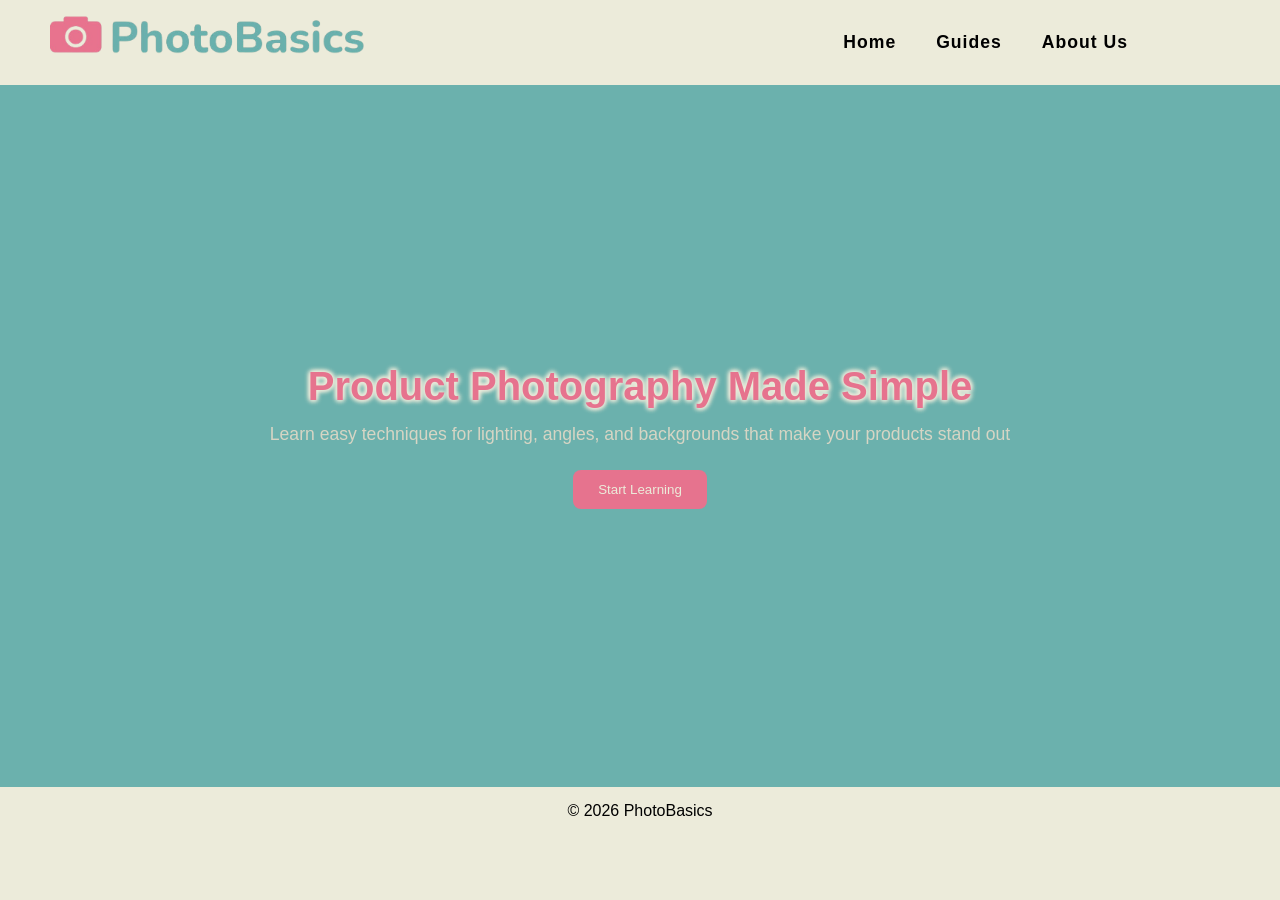
<file: index.html>
<!DOCTYPE html>
<html lang="en">
<head>
    <meta charset="UTF-8">
    <meta name="viewport" content="width=device-width, initial-scale=1.0">
    <title>Photo Basics Home Page</title>
    <link rel="icon" href="images/logo.png">
    <link rel="stylesheet" href="Styles/style.css">
</head>
<body>
    <header>
        <nav>

            <a href="index.html">
                <img src="images/photo_basics_logo_with_words-removebg-preview.png" alt="logo" class="logo">
            </a>

            <div class="nav-links">
                <a href="index.html"> Home</a>
                <a href="guides.html">Guides</a>
                <a href="about.html">About Us</a>
            </div>
        </nav>
    </header>


    <section class="hero">
        <h1>Product Photography Made Simple</h1>
        <p>Learn easy techniques for lighting, angles, and backgrounds that make your products stand out</p>
        <a href="guides.html">
            <button> Start Learning</button>
        </a>
    </section>

    <footer>
       <p>&copy; 2026 PhotoBasics</p>
    </footer>
    
    
</body>
</html>
</file>
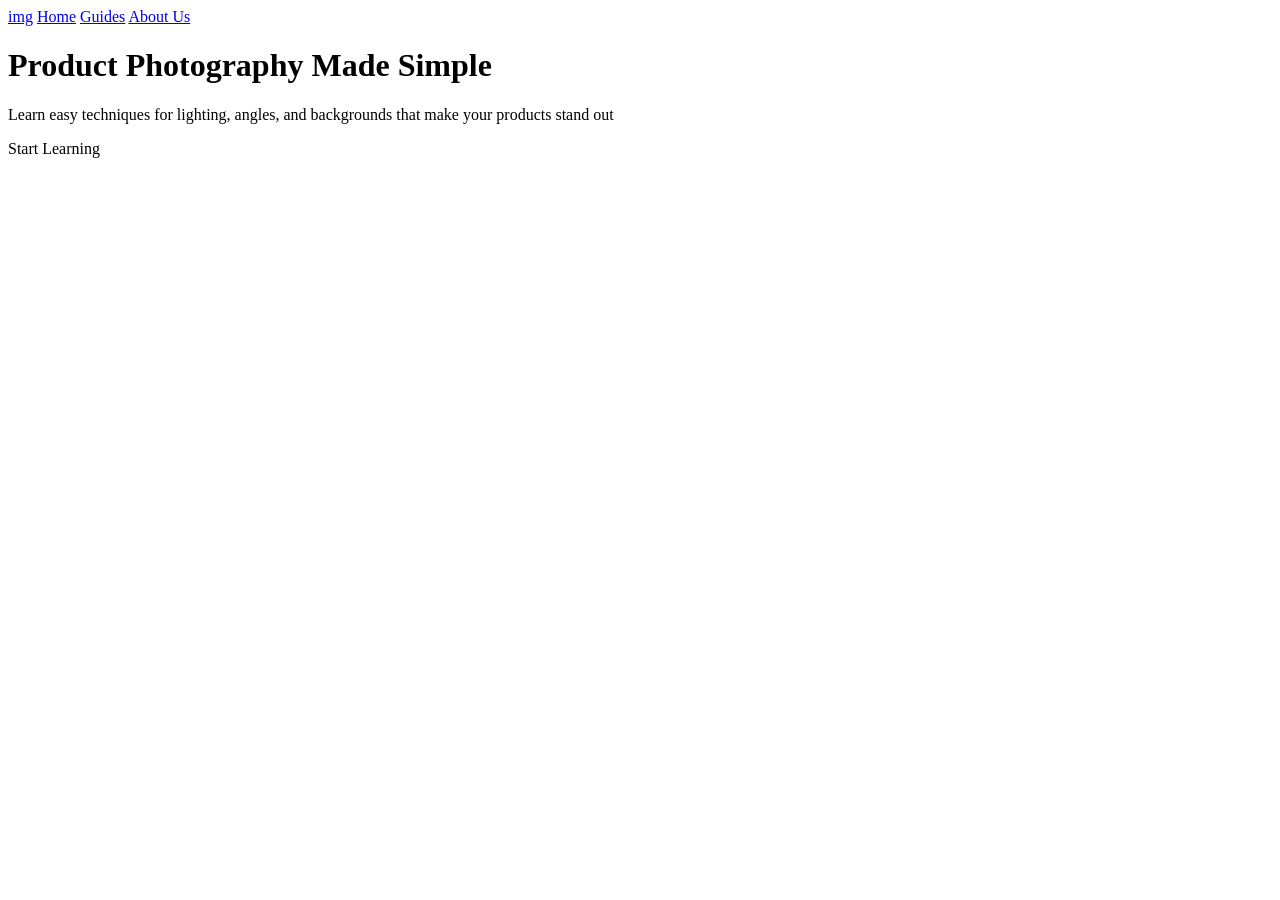
<file: index stuff/index.html>
<!DOCTYPE html>
<html lang="en">
<head>
    <meta charset="UTF-8">
    <meta name="viewport" content="width=device-width, initial-scale=1.0">
    <title>Document</title>
</head>
<body>
    <header>
        <nav>

            <a href="index.html">img</a>
            <a href="index.html"> Home</a>
            <a href="#">Guides</a>
            <a href="#">About Us</a>
        </nav>
    </header>



    <h1>Product Photography Made Simple</h1>
    <p>Learn easy techniques for lighting, angles, and backgrounds that make your products stand out</p>
    <p>Start Learning</p>

    
    
</body>
</html>
</file>
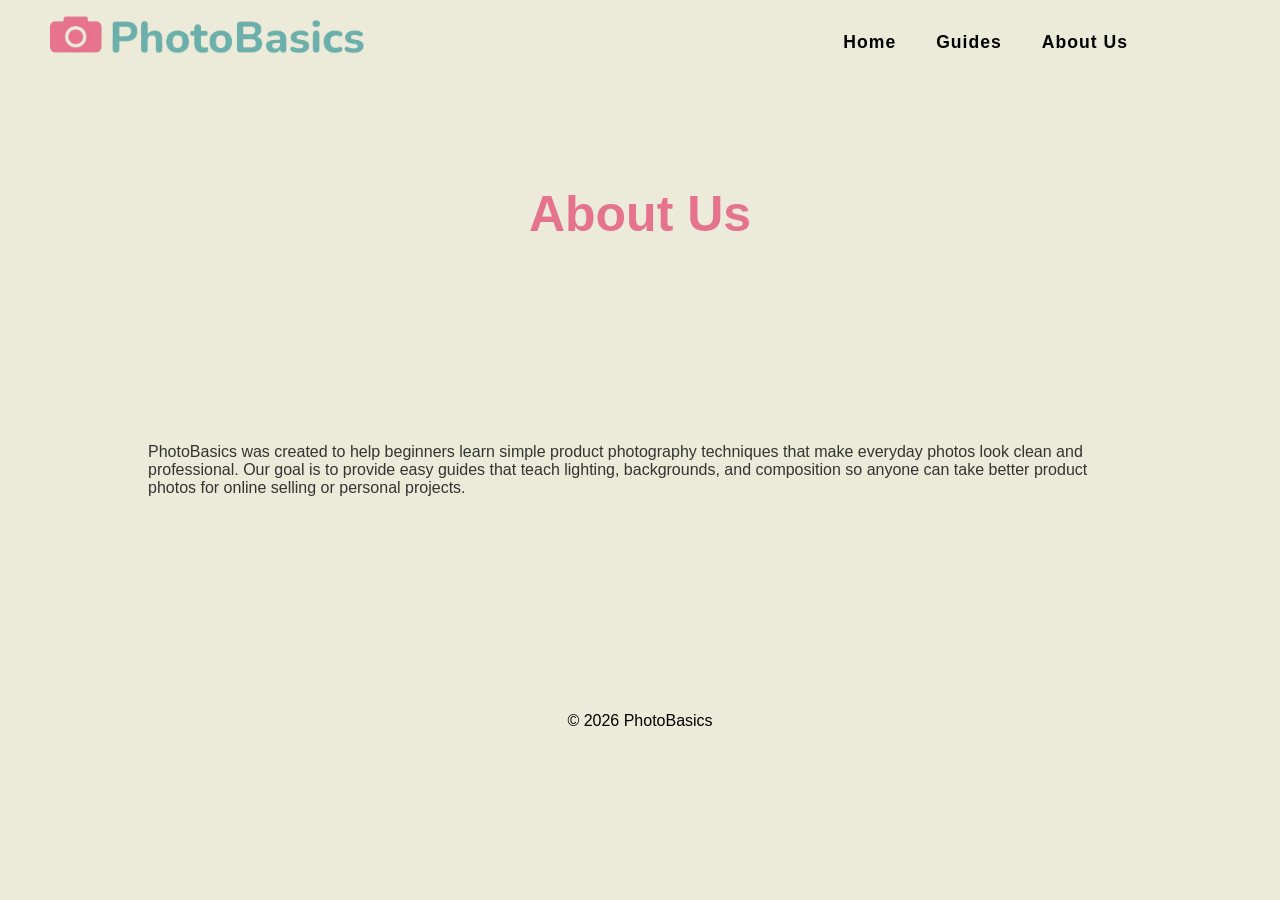
<file: about.html>
<!DOCTYPE html>
<html lang="en">
<head>
    <meta charset="UTF-8">
    <meta name="viewport" content="width=device-width, initial-scale=1.0">
    <title>About Us</title>
    <link rel="stylesheet" href="Styles/style.css">
    <link rel="stylesheet" href="Styles/about.css">
</head>
<body>
    <header>
        <nav>

            <a href="index.html">
                <img src="images/photo_basics_logo_with_words-removebg-preview.png" alt="logo" class="logo">
            </a>

            <div class="nav-links">
                <a href="index.html"> Home</a>
                <a href="guides.html">Guides</a>
                <a href="about.html">About Us</a>
            </div>
        </nav>
    </header>
    <div>
        <h1>About Us</h1>
        <p>PhotoBasics was created to help beginners learn simple product photography techniques that make everyday photos look clean and professional. Our goal is to provide easy guides that teach lighting, backgrounds, and composition so anyone can take better product photos for online selling or personal projects.</p>
    </div>
    <footer>
       <p>&copy; 2026 PhotoBasics</p>
    </footer>
</body>
</html>
</file>
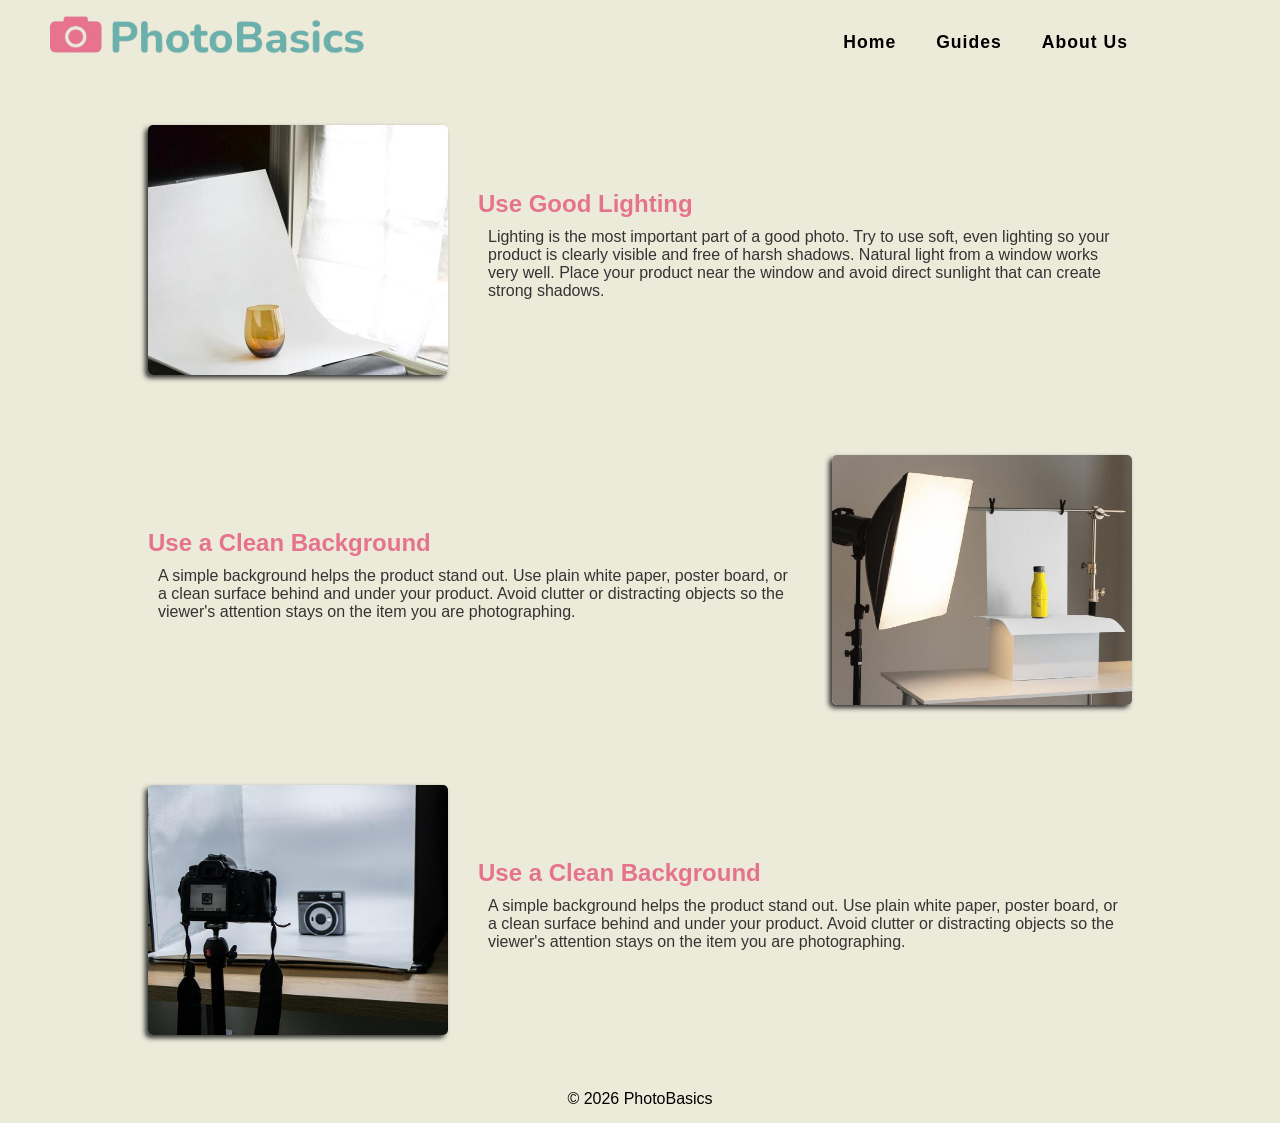
<file: guides.html>
<!DOCTYPE html>
<html lang="en">
<head>
    <meta charset="UTF-8">
    <meta name="viewport" content="width=device-width, initial-scale=1.0">
    <title>Guides</title>
    <link rel="stylesheet" href="Styles/style.css">
    <link rel="stylesheet" href="Styles/guides.css">
</head>
<body>
    <header>
        <nav>

            <a href="index.html">
                <img src="images/photo_basics_logo_with_words-removebg-preview.png" alt="logo" class="logo">
            </a>

            <div class="nav-links">
                <a href="index.html"> Home</a>
                <a href="guides.html">Guides</a>
                <a href="about.html">About Us</a>
            </div>
        </nav>
    </header>
    <div class="tip">
        <img src="images/stock1.jpg">
        <div class="text">
            <h2>Use Good Lighting</h2>
            <p>Lighting is the most important part of a good photo. Try to use soft, even lighting so your product is clearly visible and free of harsh shadows. Natural light from a window works very well. Place your product near the window and avoid direct sunlight that can create strong shadows.</p>
        </div>
    </div>
    <div class="tip_reversed">
        <div class="text">
            <h2>Use a Clean Background</h2>
            <p>A simple background helps the product stand out. Use plain white paper, poster board, or a clean surface behind and under your product. Avoid clutter or distracting objects so the viewer's attention stays on the item you are photographing.</p>
        </div>
        <img src="images/stock2.jpg">
    </div>
    <div class="tip">
        <img src="images/stock3.jpg">
        <div class="text">
            <h2>Use a Clean Background</h2>
            <p>A simple background helps the product stand out. Use plain white paper, poster board, or a clean surface behind and under your product. Avoid clutter or distracting objects so the viewer's attention stays on the item you are photographing.</p>
        </div>
    </div>
    <footer>
       <p>&copy; 2026 PhotoBasics</p>
    </footer>
</body>
</html>
</file>
<file: Styles/style.css>
* {
    margin: 0;
    padding: 0;
    box-sizing: border-box;
}

div {
    margin: 0 10%;
}

body {
    font-family: "Nunito", Arial, sans-serif;
    background-color: #ecebda;
    color: #333;
}

header {
    background-color: #ecebda;
    padding: 15px 30px;
}

.logo {
    height: 50px;
    width: auto;
}

nav {
    display: flex;
    justify-content: space-between;
    align-items: center;
    width: 100%;
}

.nav-links {
    display: flex;
    gap: 20px;
}

nav a {
    color: black;
    text-decoration: none;
    margin-left: 20px;
    font-weight: bold;
    font-size: 1.1rem;
    letter-spacing: 1px;
}

nav a:hover {
    color: #e6738e;
}

.hero {
    display: flex;
    flex-direction: column;
    justify-content: center;
    align-items: center;
    text-align: center;
    padding: 20px;
    background-color: #6bb1ad;
    min-height: 78vh;
}

.hero h1 {
    font-size: 2.5rem;
    margin-bottom: 15px;
    color: #e6738e;
    text-shadow: 
        -1px 1px 5px #ecebda,
        -1px -1px 5px #ecebda,
        1px -1px 5px #ecebda,
        1px 1px 5px #ecebda;
}

.hero p {
    margin-bottom: 25px;
    font-size: 1.1rem;
    color:#d6d5c4;
}

.hero button {
    background-color: #e6738e;
    color: #ecebda;
    border: none;
    padding: 12px 25px;
    border-radius: 8px;
    cursor: pointer;
}

.hero button:hover {
    background-color: #c85a74;
}

footer {
    text-align: center;
    padding: 15px;
    background-color: #ecebda;
    color: black;
}
</file>
<file: Styles/about.css>
div {
    margin: 0 10%;
}

h1 {
    color: #e6738e;
    padding: 100px 20px;
    text-align: center;
    font-size: 50px;
}

p {
    padding: 100px 20px;
}
</file>
<file: Styles/guides.css>
div {
    margin: 0 10%;
}

.tip {
    display: flex;
    grid-template-columns: 10vw 80vw;
    grid-template-rows: 1fr;
    gap: 30px;
    padding: 40px 20px;
    
}
.tip img {
    max-width: 300px;
    grid-column: 0/1;
    grid-row: 0/1;
}

.tip p, .tip h2 {
    grid-column: 1/2;
    grid-row: 0/1;
    /* align-content: center; */
}

.tip p {
    padding: 10px;
}

.tip h2 {
    color: #e6738e;
}

.tip_reversed {
    display: flex;
    grid-template-columns: 10vw 80vw;
    grid-template-rows: 1fr;
    gap: 30px;
    padding: 40px 20px;
}
.tip_reversed img {
    max-width: 300px;
    grid-column: 1/2;
    grid-row: 0/1;
}
.tip_reversed{
    grid-column: 0/1;
    grid-row: 0/1;
    /* align-content: center; */
}

.tip_reversed p {
    padding: 10px;
}

.tip_reversed h2 {
    color: #e6738e;
}

.text {
    margin: 0%;
    align-content: center;
}

.tip img, .tip_reversed img {
    width: 100%;
    height: 250px;
    object-fit: cover;
    border-radius: 5px;
    box-shadow: -3px 3px 5px; 
    
}
</file>
